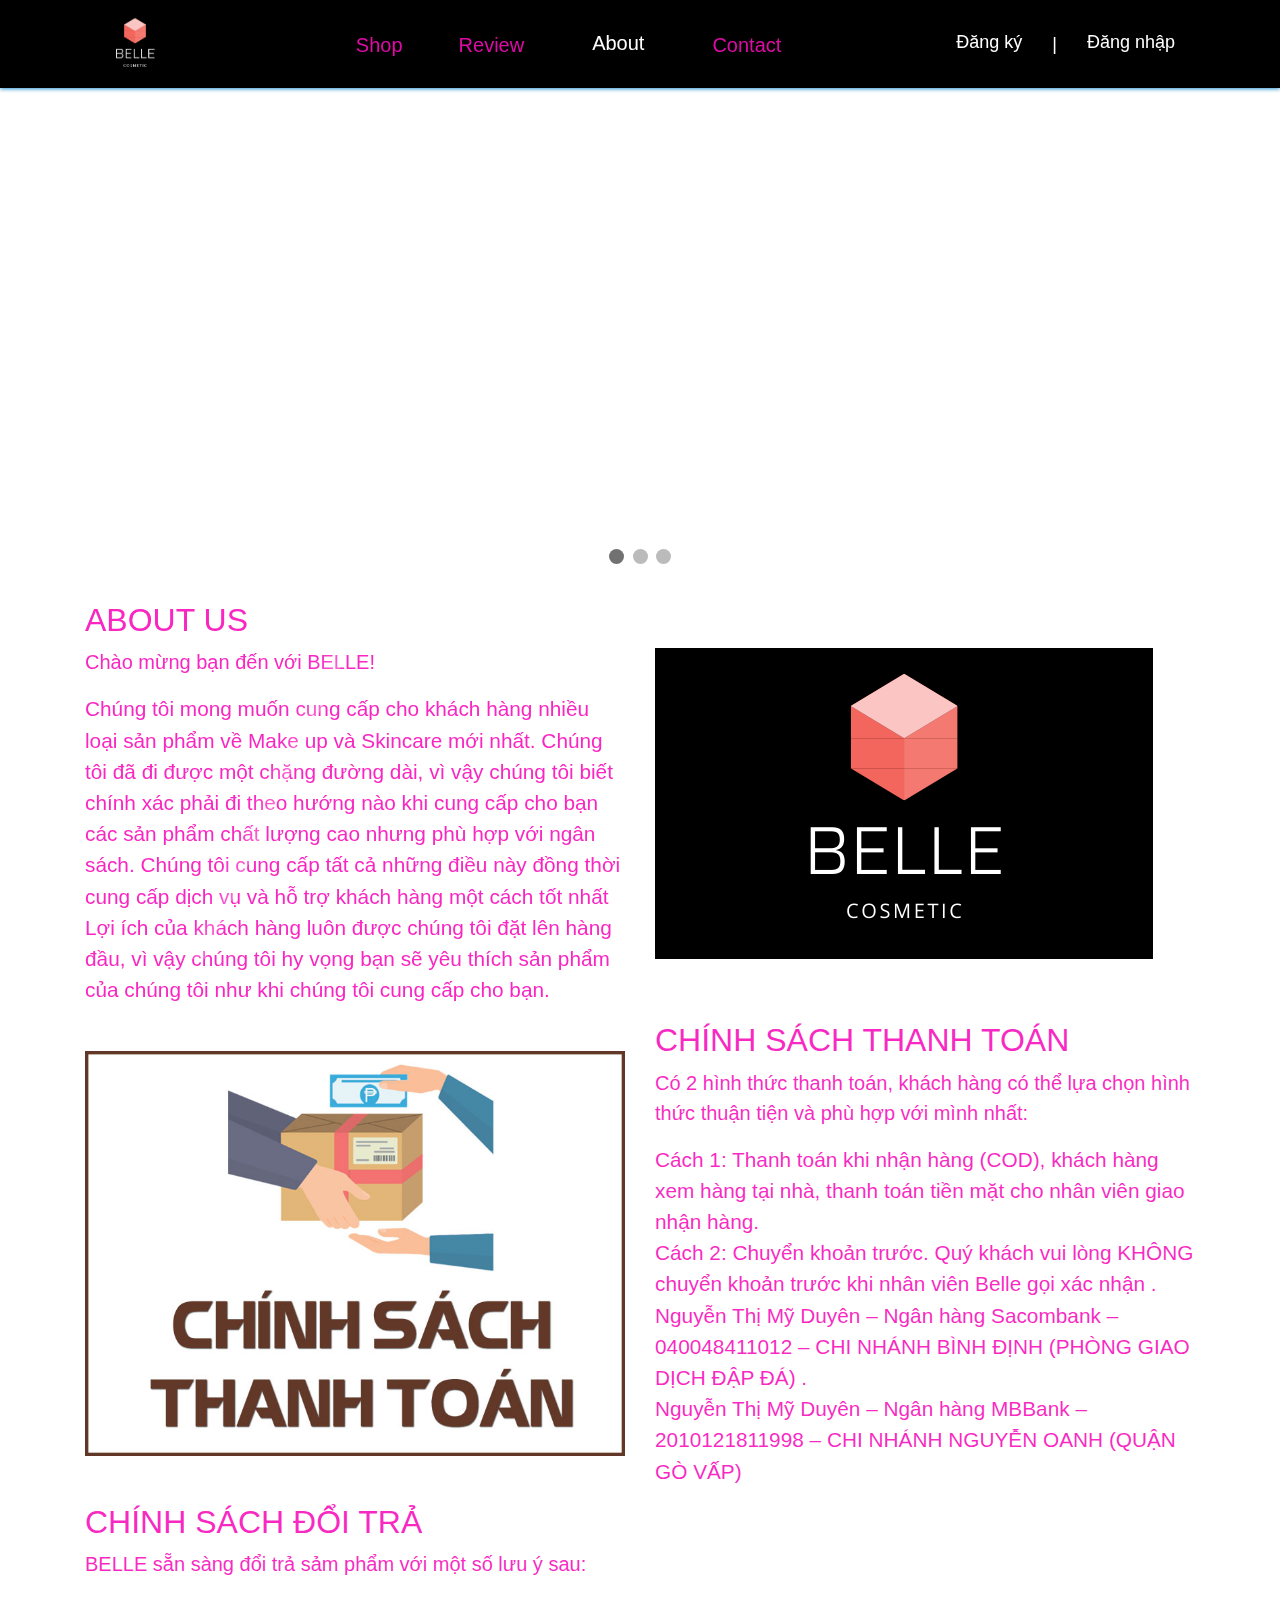
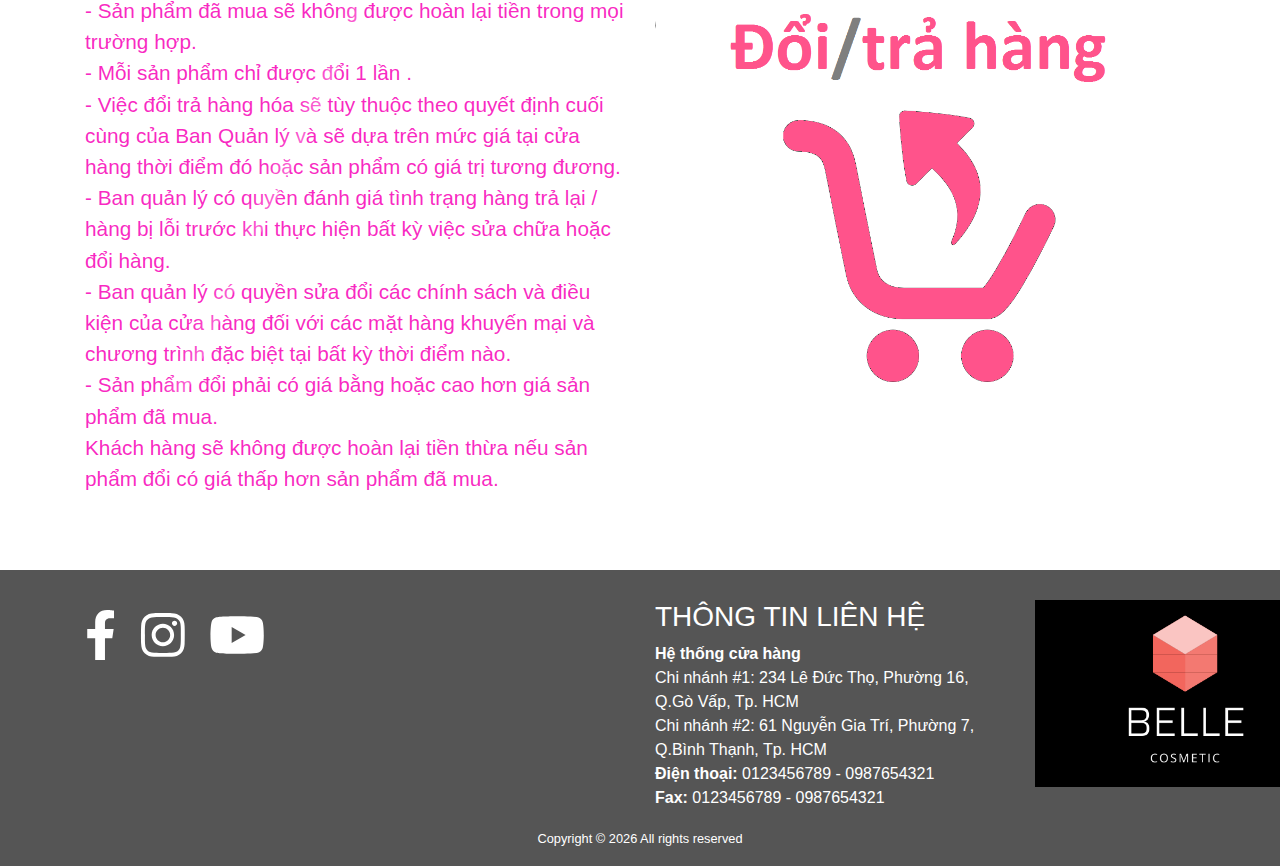
<file: About.html>
﻿<!DOCTYPE html>
<html lang="en">

<head>
    <meta charset="UTF-8">
    <meta name="viewport" content="width=device-width, initial-scale=1.0">
    <title>SHOP - BELLE COSMETIC</title>

    <link rel="stylesheet" href="style.css">
    <link rel="stylesheet" href="slides-style.css">

    <link rel="stylesheet" href="lib/owlcarousel/dist/assets/owl.carousel.min.css">
    <link rel="stylesheet" href="lib/owlcarousel/dist/assets/owl.theme.default.min.css">

    <link rel="stylesheet" href="lib/bootstrap/css/bootstrap.min.css">
    <link rel="stylesheet" href="lib/fontawesome/css/all.min.css">


</head>


<body id="site-wrap">
    <header id="site-header" class="header">
        <div class="header-main">
            <div class="container">
                <nav class="navbar navbar-expand-lg navbar-dark">
                    <a class="navbar-brand" href="Index.html"><img src="assets/images/logo.png" alt="Logo"></a>
                    <button class="navbar-toggler" type="button" data-toggle="collapse" data-target="#navbarNav" aria-controls="navbarNav" aria-expanded="false" aria-label="Toggle navigation">
                        <span class="navbar-toggler-icon"></span>
                    </button>
                    <div class="collapse navbar-collapse" id="navbarNav">
                        <ul class="navbar-nav nav-main">
                            <li class="nav-item active">
                                <a class="nav-link" href="Shop.html">Shop</a>
                            </li>
                            <li class="nav-item">
                                <a class="nav-link" href="Review.html">Review</a>
                            </li>
                            <li class="nav-item">
                                <a class="nav-link-active" href="About.html">About</a>
                            </li>
                            <li class="nav-item">
                                <a class="nav-link" href="Contact.html">Contact</a>
                            </li>

                        </ul>

                        <ul class="navbar-nav menu-right">

                            <li class="nav-item">
                                <a class="nav-link-login" href="#">Đăng ký</a>
                            </li>
                            <li class="nav-item">
                                <a class="nav"> | </a>
                            </li>
                            <li class="nav-item">
                                <a class="nav-link-login" href="#">Đăng nhập</a>
                            </li>
                        </ul>
                    </div>
                </nav>
            </div>
        </div>
    </header>
    <main class="site-content">
        <div class="mySlides fade">
            <img src="assets/images/slide1.jpg" style="width:100%">
            <div class="text">Caption Text</div>
        </div>

        <div class="mySlides fade">
            <img src="assets/images/slide2.jpg" style="width:100%">
            <div class="text">Caption Two</div>
        </div>

        <div class="mySlides fade">
            <img src="assets/images/slide3.jpg" style="width:100%">
            <div class="text">Caption Three</div>
        </div>
        <br />
        <div style="text-align:center">
            <span class="dot"></span>
            <span class="dot"></span>
            <span class="dot"></span>
        </div>
        <section class="site-section section-content section-inner">
            <div class="container">
                <div class="row align-items-center">
                    <div class="col-lg-6 order-md-2">
                        <a class="image-hover" href="#">
                            <span class="play-icon"><span class="icon-play"></span></span>
                            <figure><img src="assets/images/logo.png" alt="Image" class="img-fluid img-shadow"></figure>
                        </a>
                    </div>
                    <div class="col-lg-6 order-md-1">
                        <h2 class="section-title">About us</h2>
                        <p class="lead a-conent">Chào mừng bạn đến với BELLE!</p>
                        <p class="a-conent">Chúng tôi mong muốn cung cấp cho khách hàng nhiều loại sản phẩm về Make up và Skincare mới nhất. Chúng tôi đã đi được một chặng đường dài, 
                            vì vậy chúng tôi biết chính xác phải đi theo hướng nào khi cung cấp cho bạn các sản phẩm chất lượng cao nhưng phù hợp với ngân sách. Chúng tôi cung cấp tất cả những điều này đồng thời cung cấp dịch vụ và hỗ trợ khách hàng một cách tốt nhất
                             Lợi ích của khách hàng luôn được chúng tôi đặt lên hàng đầu, vì vậy chúng tôi hy vọng bạn sẽ yêu thích sản phẩm của chúng tôi như khi chúng tôi cung cấp cho bạn.</p>
                    </div>
                </div>
                <div class="row align-items-center">
                    <div class="col-lg-6">
                        <a class="image-hover" href="#">
                            <span class="play-icon"><span class="icon-play"></span></span>
                            <figure><img src="assets/images/about2.jpg" alt="Image" class="img-fluid img-shadow"></figure>
                        </a>
                    </div>
                    <div class="col-lg-6">
                        <h2 class="section-title">Chính sách thanh toán</h2>
                        <p class="lead a-conent">Có 2 hình thức thanh toán, khách hàng có thể lựa chọn hình thức thuận tiện và phù hợp với mình nhất:</p>
                        <p class="a-conent">Cách 1: Thanh toán khi nhận hàng (COD), khách hàng xem hàng tại nhà, thanh toán tiền mặt cho nhân viên giao nhận hàng. 
                           <br> Cách 2: Chuyển khoản trước. Quý khách vui lòng KHÔNG chuyển khoản trước khi nhân viên Belle gọi xác nhận . 
                           Nguyễn Thị Mỹ Duyên – Ngân hàng Sacombank – 040048411012 – CHI NHÁNH BÌNH ĐỊNH (PHÒNG GIAO DỊCH ĐẬP ĐÁ) . 
                           <br> Nguyễn Thị Mỹ Duyên – Ngân hàng MBBank – 2010121811998 – CHI NHÁNH NGUYỄN OANH (QUẬN GÒ VẤP)</p>
                    </div>
                </div>
                <div class="row align-items-center">
                    <div class="col-lg-6 order-md-2">
                        <a class="image-hover" href="#">
                            <span class="play-icon"><span class="icon-play"></span></span>
                            <figure><img src="assets/images/about3.png" alt="Image" class="img-fluid img-shadow"></figure>
                        </a>
                    </div>
                    <div class="col-lg-6 order-md-1">
                        <h2 class="section-title">Chính sách đổi trả</h2>
                        <p class="lead a-conent">BELLE sẵn sàng đổi trả sảm phẩm với một số lưu ý sau:</p>
                        <p class="a-conent">- Sản phẩm đã mua sẽ không được hoàn lại tiền trong mọi trường hợp. 
                            <br> - Mỗi sản phẩm chỉ được đổi 1 lần . 
                            <br> - Việc đổi trả hàng hóa sẽ tùy thuộc theo quyết định cuối cùng của Ban Quản lý và sẽ dựa trên mức giá tại cửa hàng thời điểm đó hoặc sản phẩm có giá trị tương đương. 
                            <br> - Ban quản lý có quyền đánh giá tình trạng hàng trả lại / hàng bị lỗi trước khi thực hiện bất kỳ việc sửa chữa hoặc đổi hàng. 
                            <br> - Ban quản lý có quyền sửa đổi các chính sách và điều kiện của cửa hàng đối với các mặt hàng khuyến mại và chương trình đặc biệt tại bất kỳ thời điểm nào. 
                            <br> - Sản phẩm đổi phải có giá bằng hoặc cao hơn giá sản phẩm đã mua. 
                            <br> Khách hàng sẽ không được hoàn lại tiền thừa nếu sản phẩm đổi có giá thấp hơn sản phẩm đã mua.</p>
                    </div>
                </div>
            </div>
        </section>
        <section class="section-inner section-about">
        </section>
    </main>
    <footer class="site-footer">
        <a href="#top" class="smoothscroll scroll-top">
            <span class="icon-keyboard_arrow_up"></span>
        </a>

        <div class="container">
            <div class="row footer-top">
                <div class="col-12 col-sm-12 col-md-6 col-lg-3">
                    <a class="a-footer-link follow-icon" href="https://www.facebook.com/"><i class="fab fa-facebook-f"></i></a>
                    <a class="a-footer-link follow-icon" href="https://www.instagram.com/"><i class="fab fa-instagram"></i></a>
                    <a class="a-footer-link follow-icon" href="https://www.youtube.com/"><i class="fab fa-youtube"></i></a>

                    <ul class="list-unstyled">
                    </ul>
                </div>
                <div class="col-12 col-sm-12 col-md-6 col-lg-3">
                    <ul class="navbar-nav nav-main">
                    </ul>
                </div>

                <div class="col-12 col-sm-12 col-md-6 col-lg-4">
                    <h3>THÔNG TIN LIÊN HỆ</h3>
                    <ul class="list-unstyled">
                        <li><a style="font-weight: bold">Hệ thống cửa hàng</a></li>
                        <li><a>Chi nhánh #1: 234 Lê Đức Thọ, Phường 16, Q.Gò Vấp, Tp. HCM</a></li>
                        <li><a>Chi nhánh #2: 61 Nguyễn Gia Trí, Phường 7, Q.Bình Thạnh, Tp. HCM</a></li>
                        <li><a style="font-weight: bold">Điện thoại: </a><a> 0123456789 - 0987654321</a></li>
                        <li><a style="font-weight: bold">Fax: </a><a> 0123456789 - 0987654321</a></li>
                    </ul>
                </div>

                <div class="col-12 col-sm-12 col-md-6 col-lg-2">
                    <a href="#"><img style="width: 300px" src="assets/images/logo.png" alt="Logo"></a>
                </div>
            </div>

            <div class="footer-bottom row text-center ">
                <div class="col-12">
                    <p class="copyright">
                        <small>
                            Copyright &copy;
                            <script>document.write(new Date().getFullYear());</script> All rights reserved</a>
                        </small>
                    </p>
                </div>
            </div>
        </div>
    </footer>
    <script src="lib/jquery-3.4.1.min.js"></script>
    <script src="lib/owlcarousel/dist/owl.carousel.min.js"></script>
    <script src="lib/bootstrap/js/bootstrap.min.js"></script>
    <script src="assets/js/custom.js"></script>
    <script src="lib/fontawesome/js/all.min.js"></script>

    <script>
        var slideIndex = 0;
        showSlides();

        function showSlides() {
            var i;
            var slides = document.getElementsByClassName("mySlides");
            var dots = document.getElementsByClassName("dot");
            for (i = 0; i < slides.length; i++) {
                slides[i].style.display = "none";
            }
            slideIndex++;
            if (slideIndex > slides.length) { slideIndex = 1 }
            for (i = 0; i < dots.length; i++) {
                dots[i].className = dots[i].className.replace(" slideshow-active", "");
            }
            slides[slideIndex - 1].style.display = "block";
            dots[slideIndex - 1].className += " slideshow-active";
            setTimeout(showSlides, 2000); // Change image every 2 seconds
        }
    </script>
</body>

</html>
</file>
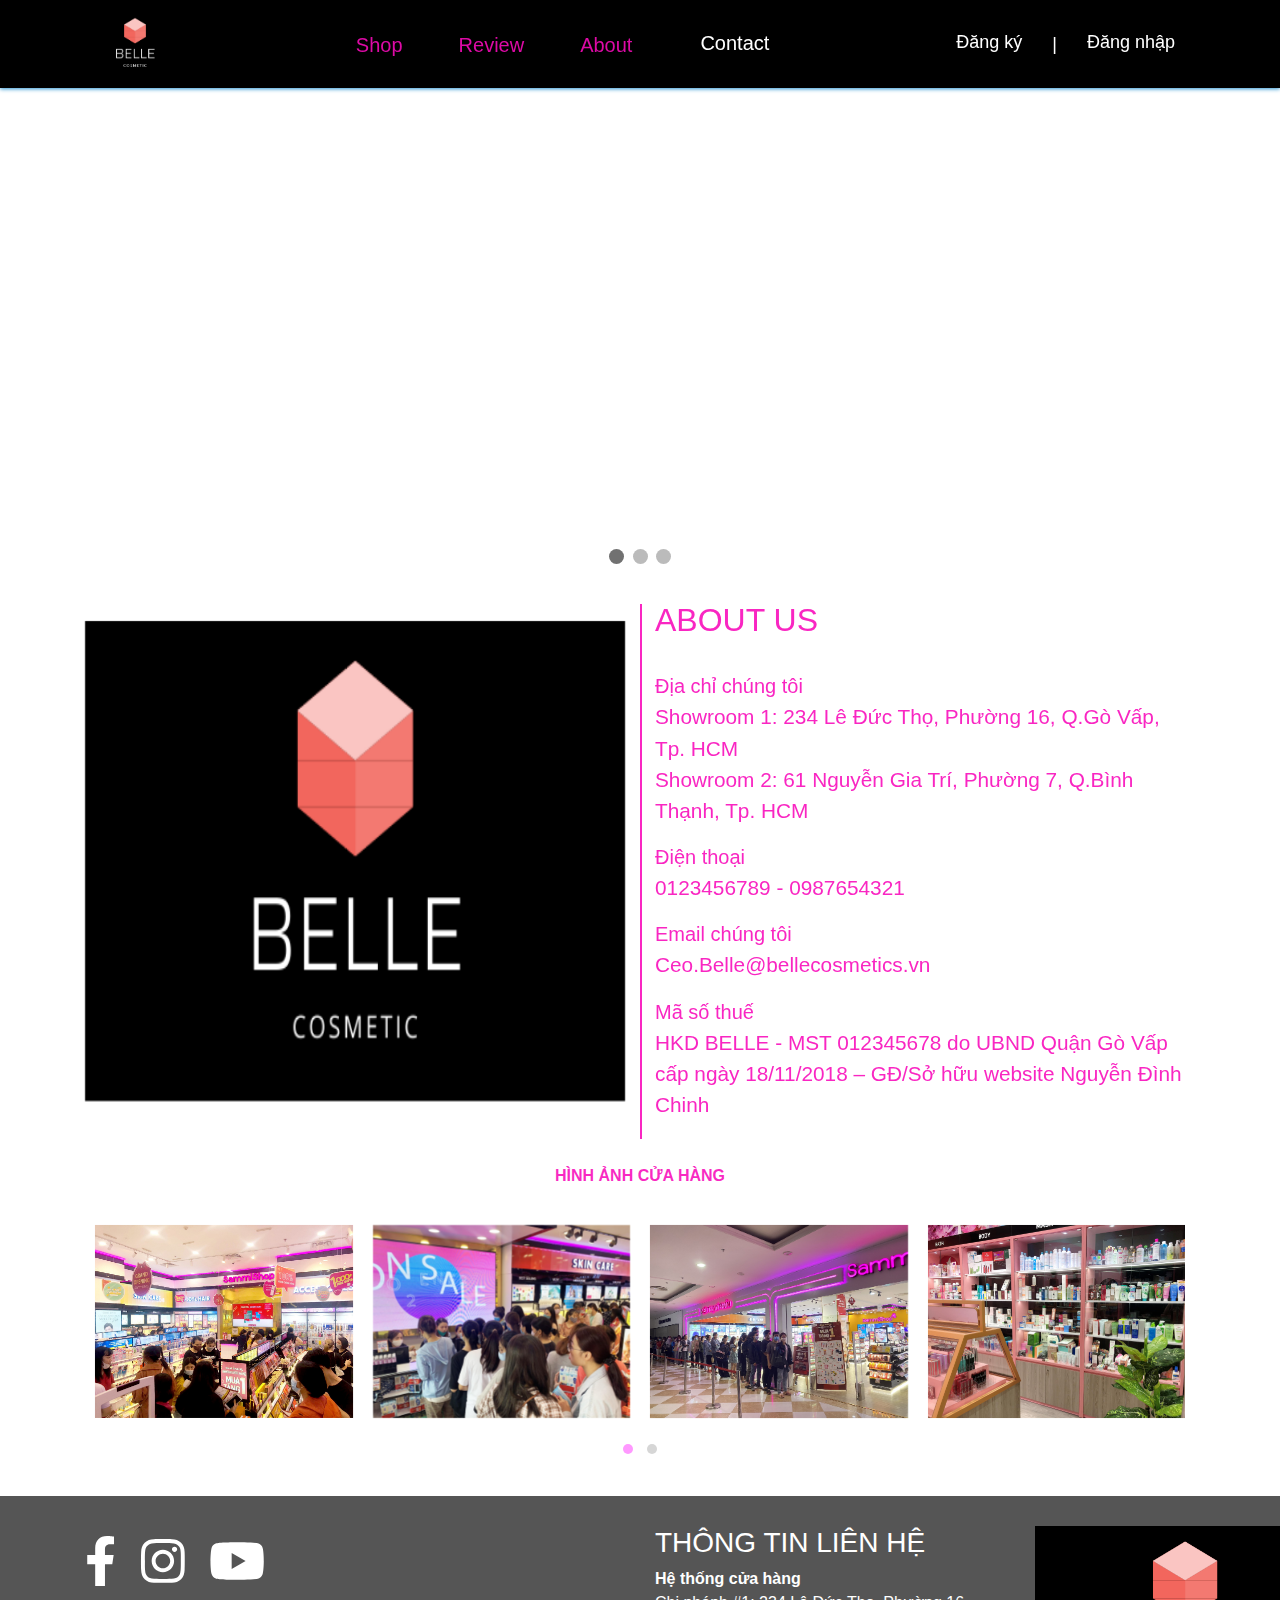
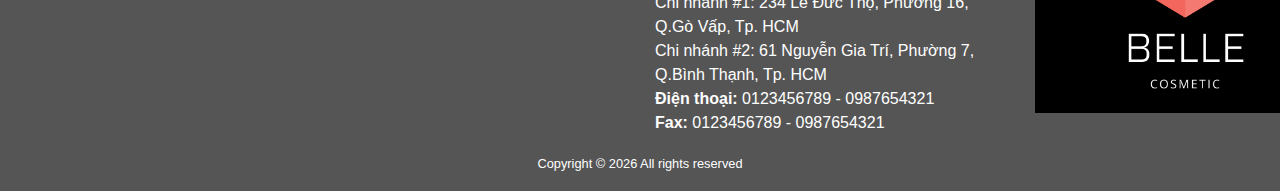
<file: Contact.html>
﻿<!DOCTYPE html>
<html lang="en">

<head>
    <meta charset="UTF-8">
    <meta name="viewport" content="width=device-width, initial-scale=1.0">
    <title>CONTACT - BELLE COSMETIC</title>

    <link rel="stylesheet" href="style.css">
    <link rel="stylesheet" href="slides-style.css">

    <link rel="stylesheet" href="lib/owlcarousel/dist/assets/owl.carousel.min.css">
    <link rel="stylesheet" href="lib/owlcarousel/dist/assets/owl.theme.default.min.css">

    <link rel="stylesheet" href="lib/bootstrap/css/bootstrap.min.css">
    <link rel="stylesheet" href="lib/fontawesome/css/all.min.css">


</head>


<body id="site-wrap">
    <header id="site-header" class="header">
        <div class="header-main">
            <div class="container">
                <nav class="navbar navbar-expand-lg navbar-dark">
                    <a class="navbar-brand" href="Index.html"><img src="assets/images/logo.png" alt="Logo"></a>
                    <button class="navbar-toggler" type="button" data-toggle="collapse" data-target="#navbarNav" aria-controls="navbarNav" aria-expanded="false" aria-label="Toggle navigation">
                        <span class="navbar-toggler-icon"></span>
                    </button>
                    <div class="collapse navbar-collapse" id="navbarNav">
                        <ul class="navbar-nav nav-main">
                            <li class="nav-item active">
                                <a class="nav-link" href="Shop.html">Shop</a>
                            </li>
                            <li class="nav-item">
                                <a class="nav-link" href="Review.html">Review</a>
                            </li>
                            <li class="nav-item">
                                <a class="nav-link" href="About.html">About</a>
                            </li>
                            <li class="nav-item">
                                <a class="nav-link-active" href="Contact.html">Contact</a>
                            </li>

                        </ul>

                        <ul class="navbar-nav menu-right">

                            <li class="nav-item">
                                <a class="nav-link-login" href="#">Đăng ký</a>
                            </li>
                            <li class="nav-item">
                                <a class="nav"> | </a>
                            </li>
                            <li class="nav-item">
                                <a class="nav-link-login" href="#">Đăng nhập</a>
                            </li>
                        </ul>
                    </div>
                </nav>
            </div>
        </div>
    </header>
    <main class="site-content">
        <div class="mySlides fade">
            <img src="assets/images/slide1.jpg" style="width:100%">
            <div class="text">Caption Text</div>
        </div>

        <div class="mySlides fade">
            <img src="assets/images/slide2.jpg" style="width:100%">
            <div class="text">Caption Two</div>
        </div>

        <div class="mySlides fade">
            <img src="assets/images/slide3.jpg" style="width:100%">
            <div class="text">Caption Three</div>
        </div>
        <br />
        <div style="text-align:center">
            <span class="dot"></span>
            <span class="dot"></span>
            <span class="dot"></span>
        </div>
        <section class="site-section section-content section-inner">
            <div class="container">
                <div class="row align-items-center">
                    <div class="col-lg-6 image-hover">
                        <a href="Contact.html">
                            <figure><img src="assets/images/logo.png" alt="Image" class="image-contact"></figure>
                        </a>
                    </div>
                    <div class="col-lg-6">
                        <a class="line-contact"></a>
                        <h2 class="section-title">About us</h2> <br />
                        <p>
                            <a class="lead a-conent">Địa chỉ chúng tôi</a> <br />
                            <a class="a-conent">Showroom 1: 234 Lê Đức Thọ, Phường 16, Q.Gò Vấp, Tp. HCM</a> <br />
                            <a class="a-conent">Showroom 2: 61 Nguyễn Gia Trí, Phường 7, Q.Bình Thạnh, Tp. HCM</a>
                        </p>
                        <p>
                            <a class="lead a-conent">Điện thoại</a> <br />
                            <a class="a-conent">0123456789 - 0987654321</a>
                        </p>
                        <p>
                            <a class="lead a-conent">Email chúng tôi</a> <br />
                            <a class="a-conent">Ceo.Belle@bellecosmetics.vn</a>
                        </p>
                        <p>
                            <a class="lead a-conent">Mã số thuế</a> <br />
                            <a class="a-conent">HKD BELLE - MST 012345678 do UBND Quận Gò Vấp cấp ngày 18/11/2018 – GĐ/Sở hữu website Nguyễn Đình Chinh</a>
                        </p>
                    </div>
                </div>
      
            </div>
        </section>
        <section class="section-inner section-partners clear">
            <div class="container">
                <div class="row-partners">
                    <div class="section-title block-title">
                        <h2 class="title-image-shop">Hình ảnh cửa hàng</h2>
                    </div>
                    <div class="partners owl-carousel owl-theme owl-loaded">
                        <div class="partner-item">
                            <img src="assets/images/CH1.jpg" alt="">
                        </div>
                        <div class="partner-item">
                            <img src="assets/images/CH2.jpg" alt="">
                        </div>
                        <div class="partner-item">
                            <img src="assets/images/CH3.jpg" alt="">
                        </div>
                        <div class="partner-item">
                            <img src="assets/images/CH4.jpg" alt="">
                        </div>
                        <div class="partner-item">
                            <img src="assets/images/CH5.png" alt="">
                        </div>
                        <div class="partner-item">
                            <img src="assets/images/CH6.png" alt="">
                        </div>
                        <div class="partner-item">
                            <img src="assets/images/CH7.jpg">
                        </div>
                    </div>
                </div>
            </div>
        </section>
    </main>
    <footer class="site-footer">
        <a href="#top" class="smoothscroll scroll-top">
            <span class="icon-keyboard_arrow_up"></span>
        </a>

        <div class="container">
            <div class="row footer-top">
                <div class="col-12 col-sm-12 col-md-6 col-lg-3">
                    <a class="a-footer-link follow-icon" href="https://www.facebook.com/"><i class="fab fa-facebook-f"></i></a>
                    <a class="a-footer-link follow-icon" href="https://www.instagram.com/"><i class="fab fa-instagram"></i></a>
                    <a class="a-footer-link follow-icon" href="https://www.youtube.com/"><i class="fab fa-youtube"></i></a>

                    <ul class="list-unstyled">
                    </ul>
                </div>
                <div class="col-12 col-sm-12 col-md-6 col-lg-3">
                    <ul class="navbar-nav nav-main">
                    </ul>
                </div>

                <div class="col-12 col-sm-12 col-md-6 col-lg-4">
                    <h3>THÔNG TIN LIÊN HỆ</h3>
                    <ul class="list-unstyled">
                        <li><a style="font-weight: bold">Hệ thống cửa hàng</a></li>
                        <li><a>Chi nhánh #1: 234 Lê Đức Thọ, Phường 16, Q.Gò Vấp, Tp. HCM</a></li>
                        <li><a>Chi nhánh #2: 61 Nguyễn Gia Trí, Phường 7, Q.Bình Thạnh, Tp. HCM</a></li>
                        <li><a style="font-weight: bold">Điện thoại: </a><a> 0123456789 - 0987654321</a></li>
                        <li><a style="font-weight: bold">Fax: </a><a> 0123456789 - 0987654321</a></li>
                    </ul>
                </div>

                <div class="col-12 col-sm-12 col-md-6 col-lg-2">
                    <a href="#"><img style="width: 300px" src="assets/images/logo.png" alt="Logo"></a>
                </div>
            </div>

            <div class="footer-bottom row text-center ">
                <div class="col-12">
                    <p class="copyright">
                        <small>
                            Copyright &copy;
                            <script>document.write(new Date().getFullYear());</script> All rights reserved</a>
                        </small>
                    </p>
                </div>
            </div>
        </div>
    </footer>
    <script src="lib/jquery-3.4.1.min.js"></script>
    <script src="lib/owlcarousel/dist/owl.carousel.min.js"></script>
    <script src="lib/bootstrap/js/bootstrap.min.js"></script>
    <script src="assets/js/custom.js"></script>
    <script src="lib/fontawesome/js/all.min.js"></script>

    <script>
        var slideIndex = 0;
        showSlides();

        function showSlides() {
            var i;
            var slides = document.getElementsByClassName("mySlides");
            var dots = document.getElementsByClassName("dot");
            for (i = 0; i < slides.length; i++) {
                slides[i].style.display = "none";
            }
            slideIndex++;
            if (slideIndex > slides.length) { slideIndex = 1 }
            for (i = 0; i < dots.length; i++) {
                dots[i].className = dots[i].className.replace(" slideshow-active", "");
            }
            slides[slideIndex - 1].style.display = "block";
            dots[slideIndex - 1].className += " slideshow-active";
            setTimeout(showSlides, 2000); // Change image every 2 seconds
        }
    </script>
</body>

</html>
</file>
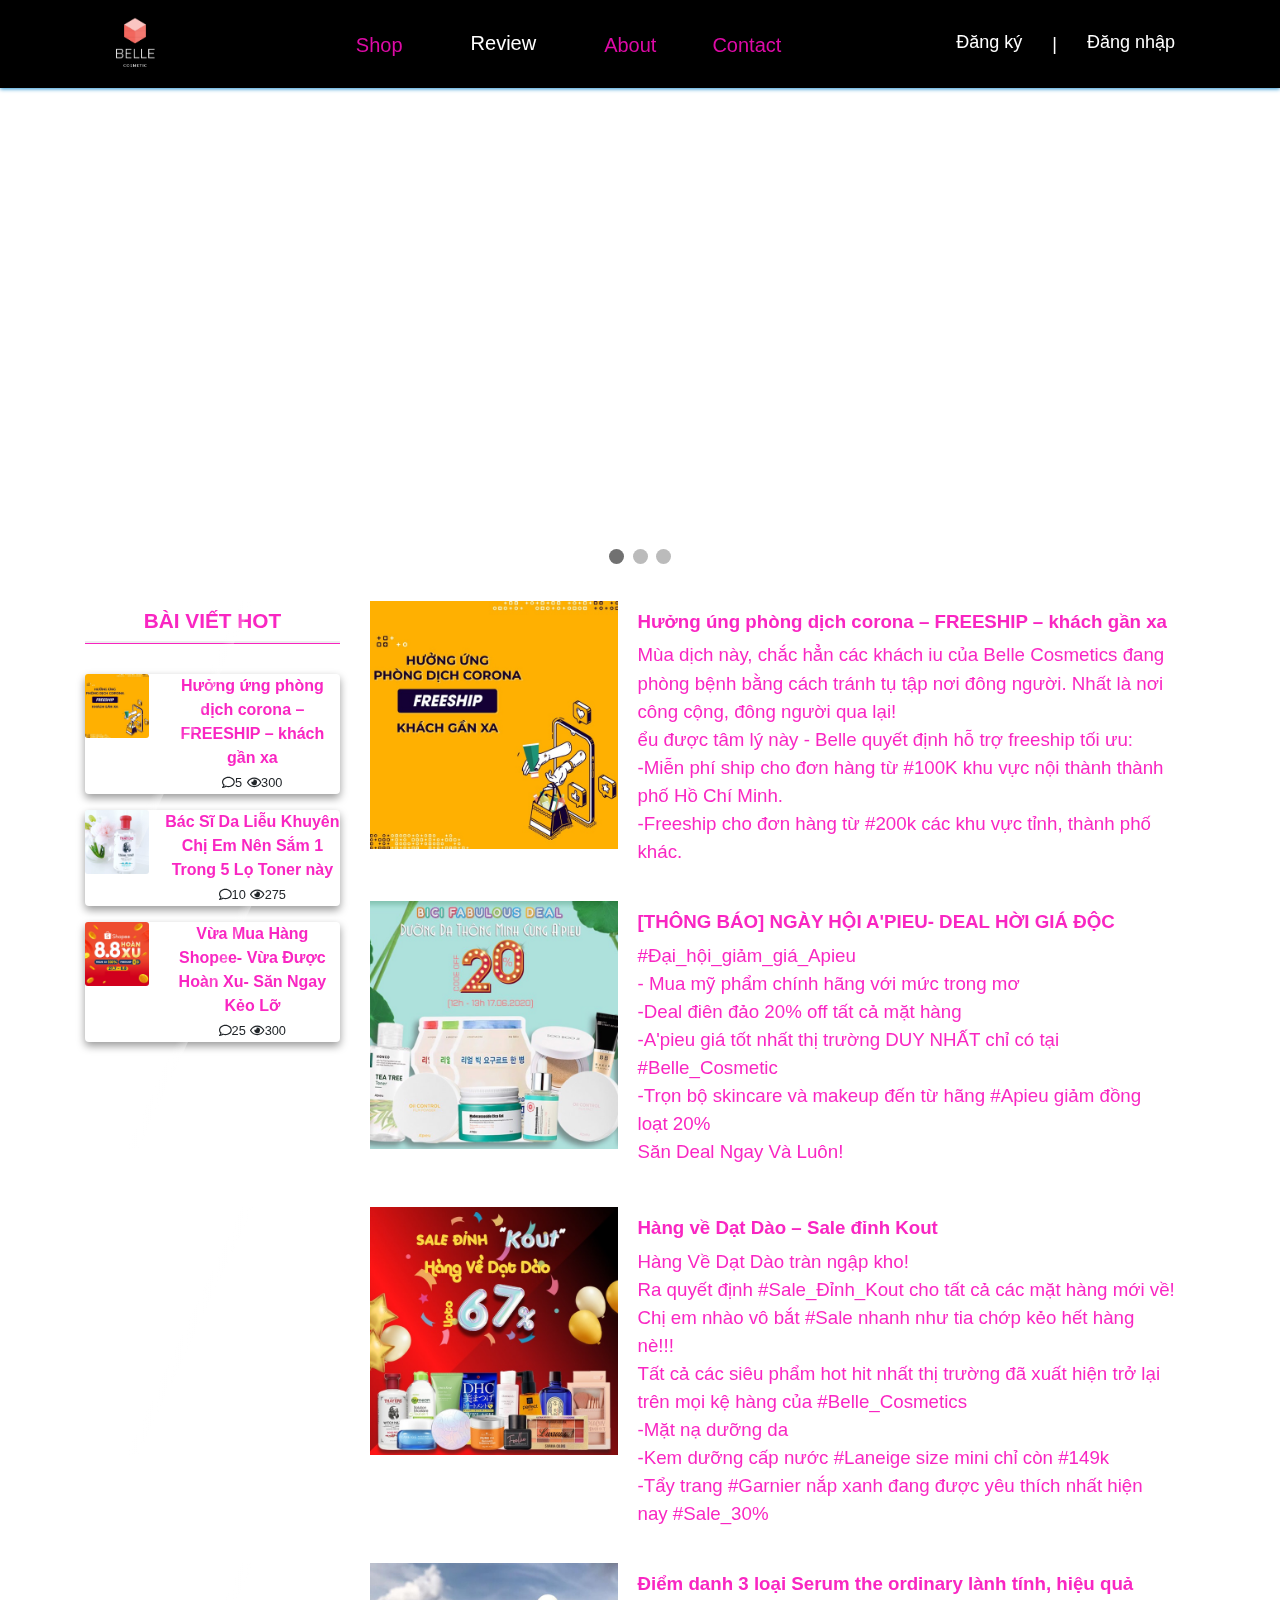
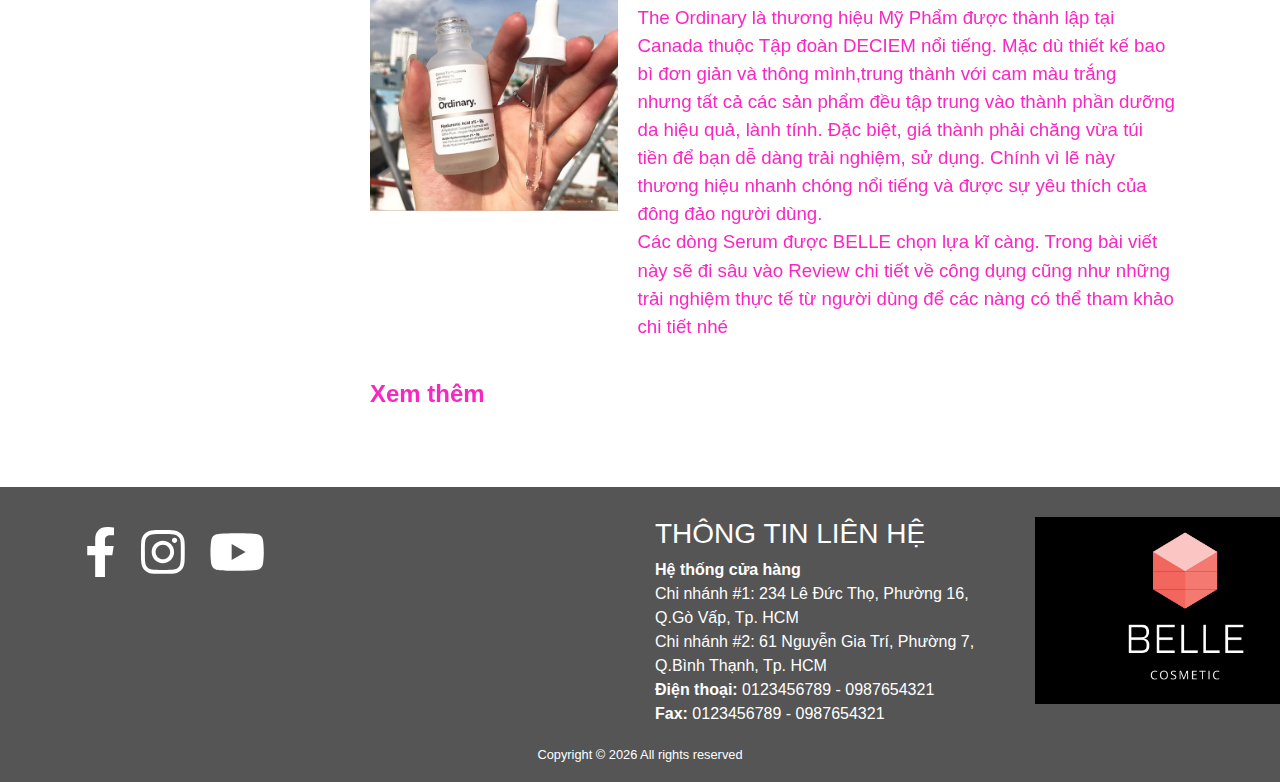
<file: Review.html>
﻿<!DOCTYPE html>
<html lang="en">

<head>
    <meta charset="UTF-8">
    <meta name="viewport" content="width=device-width, initial-scale=1.0">
    <title>SHOP - BELLE COSMETIC</title>

    <link rel="stylesheet" href="style.css">
    <link rel="stylesheet" href="slides-style.css">

    <link rel="stylesheet" href="lib/owlcarousel/dist/assets/owl.carousel.min.css">
    <link rel="stylesheet" href="lib/owlcarousel/dist/assets/owl.theme.default.min.css">

    <link rel="stylesheet" href="lib/bootstrap/css/bootstrap.min.css">
    <link rel="stylesheet" href="lib/fontawesome/css/all.min.css">


</head>


<body id="site-wrap">
    <header id="site-header" class="header">
        <div class="header-main">
            <div class="container">
                <nav class="navbar navbar-expand-lg navbar-dark">
                    <a class="navbar-brand" href="Index.html"><img src="assets/images/logo.png" alt="Logo"></a>
                    <button class="navbar-toggler" type="button" data-toggle="collapse" data-target="#navbarNav" aria-controls="navbarNav" aria-expanded="false" aria-label="Toggle navigation">
                        <span class="navbar-toggler-icon"></span>
                    </button>
                    <div class="collapse navbar-collapse" id="navbarNav">
                        <ul class="navbar-nav nav-main">
                            <li class="nav-item active">
                                <a class="nav-link" href="Shop.html">Shop</a>
                            </li>
                            <li class="nav-item">
                                <a class="nav-link-active" href="Review.html">Review</a>
                            </li>
                            <li class="nav-item">
                                <a class="nav-link" href="About.html">About</a>
                            </li>
                            <li class="nav-item">
                                <a class="nav-link" href="Contact.html">Contact</a>
                            </li>

                        </ul>

                        <ul class="navbar-nav menu-right">

                            <li class="nav-item">
                                <a class="nav-link-login" href="#">Đăng ký</a>
                            </li>
                            <li class="nav-item">
                                <a class="nav"> | </a>
                            </li>
                            <li class="nav-item">
                                <a class="nav-link-login" href="#">Đăng nhập</a>
                            </li>
                        </ul>
                    </div>
                </nav>
            </div>
        </div>
    </header>
    <main class="site-content">
        <div class="mySlides fade">
            <img src="assets/images/slide1.jpg" style="width:100%">
            <div class="text">Caption Text</div>
        </div>

        <div class="mySlides fade">
            <img src="assets/images/slide2.jpg" style="width:100%">
            <div class="text">Caption Two</div>
        </div>

        <div class="mySlides fade">
            <img src="assets/images/slide3.jpg" style="width:100%">
            <div class="text">Caption Three</div>
        </div>
        <br />
        <div style="text-align:center">
            <span class="dot"></span>
            <span class="dot"></span>
            <span class="dot"></span>
        </div>
        <section class="section-inner section-content">
            <div class="container">
                <div class="row">
                    <div class="col-12 col-sm-12 col-md-8 col-lg-12">
                        <div class="blocks row">
                  
                            <div class="col-12 col-sm-12 col-md-4 col-lg-3">
                                <div class="sidebar">
                                    <div class="block-title">
                                        <h2 class="title">Bài viết HOT</h2>
                                    </div>
                                    <div class="posts">
                                        <div class="card mb-3 border-0" style="max-width: 540px;">
                                            <div class="row no-gutters">
                                                <div class="col-md-3">
                                                    <img src="assets/images/baiviet1.jpg" class="card-img" alt="...">
                                                </div>
                                                <div class="col-md-9">
                                                    <div class="card-body p-0 m-0 pl-3">
                                                        <a class="card-title a-product-link" href="#" style="font-size: 1em;">Hưởng ứng phòng dịch corona – FREESHIP – khách gần xa</a>
                                                        <div class="card-meta">
                                                            <small class="text-comments"><i class="far fa-comment"></i>5</small>
                                                            <small class="text-views"><i class="far fa-eye"></i>300</small>
                                                        </div>
                                                    </div>
                                                </div>
                                            </div>
                                        </div>
                                        <div class="card mb-3 border-0" style="max-width: 540px;">
                                            <div class="row no-gutters">
                                                <div class="col-md-3">
                                                    <img src="assets/images/baihot2.jpg" class="card-img" alt="...">
                                                </div>
                                                <div class="col-md-9">
                                                    <div class="card-body p-0 m-0 pl-3">
                                                        <a class="card-title a-product-link" href="#" style="font-size: 1em;">Bác Sĩ Da Liễu Khuyên Chị Em Nên Sắm 1 Trong 5 Lọ Toner này </a>
                                                        <div class="card-meta">
                                                            <small class="text-comments"><i class="far fa-comment"></i>10</small>
                                                            <small class="text-views"><i class="far fa-eye"></i>275</small>
                                                        </div>
                                                    </div>
                                                </div>
                                            </div>
                                        </div>
                                        <div class="card mb-3 border-0" style="max-width: 540px;">
                                            <div class="row no-gutters">
                                                <div class="col-md-3">
                                                    <img src="assets/images/baihot3.jpg" class="card-img" alt="...">
                                                </div>
                                                <div class="col-md-9">
                                                    <div class="card-body p-0 m-0 pl-3">
                                                        <a class="card-title a-product-link" href="#" style="font-size: 1em;">Vừa Mua Hàng Shopee- Vừa Được Hoàn Xu- Săn Ngay Kẻo Lỡ</a>
                                                        <div class="card-meta">
                                                            <small class="text-comments"><i class="far fa-comment"></i>25</small>
                                                            <small class="text-views"><i class="far fa-eye"></i>300</small>
                                                        </div>
                                                    </div>
                                                </div>
                                            </div>
                                        </div>
                                    </div>
                                </div>
                            </div>

                            <!-- Makeup  -->
                            <div class="block-item col-12 col-sm-12 col-md-12 col-lg-9">

                                <div class="blocks row">
                                    <div class="block-post-item col-12 col-sm-12 col-md-12 col-lg-12">
                                        <div class="bpi-img image-hover">
                                            <figure><img src="assets/images/baiviet1.jpg" alt=""></figure>
                                        </div>
                                        <div class="bpi-content">
                                            <div class="bpic-title">
                                                <a href="#">
                                                    <h3 class="a-product-link">Hưởng úng phòng dịch corona – FREESHIP – khách gần xa</h3>
                                                </a>
                                            </div>
                                            <div class="bpic-excerpt a-conent">Mùa dịch này, chắc hẳn các khách iu của Belle Cosmetics đang phòng
                                                 bệnh bằng cách tránh tụ tập nơi đông người. Nhất là nơi công cộng, đông người qua lại!
                                                <br>ểu được tâm lý này - Belle quyết định hỗ trợ freeship tối ưu:
                                                <br> -Miễn phí ship cho đơn hàng từ #100K khu vực nội thành thành phố Hồ Chí Minh.
                                                <br> -Freeship cho đơn hàng từ #200k các khu vực tỉnh, thành phố khác.
                                                </div>

                                        </div>
                                    </div>
                                    <div class="block-post-item col-12 col-sm-12 col-md-12 col-lg-12">
                                        <div class="bpi-img image-hover">
                                            <figure><img src="assets/images/baiviet2.jpg" alt=""></figure>
                                        </div>
                                        <div class="bpi-content">
                                            <div class="bpic-title">
                                                <a href="#">
                                                    <h3 class="a-product-link">[THÔNG BÁO] NGÀY HỘI A'PIEU- DEAL HỜI GIÁ ĐỘC</h3>
                                                </a>
                                            </div>
                                            <div class="bpic-excerpt a-conent"><p>#Đại_hội_giảm_giá_Apieu 
                                                <br> - Mua mỹ phẩm chính hãng với mức trong mơ
                                                <br> -Deal điên đảo 20% off tất cả mặt hàng
                                                <br> -A'pieu giá tốt nhất thị trường DUY NHẤT chỉ có tại #Belle_Cosmetic
                                                <br> -Trọn bộ skincare và makeup đến từ hãng #Apieu giảm đồng loạt 20%
                                                <br> Săn Deal Ngay Và Luôn!</p>
                                            </div>

                                        </div>
                                    </div>
                                    <div class="block-post-item col-12 col-sm-12 col-md-12 col-lg-12">
                                        <div class="bpi-img image-hover">
                                            <figure><img src="assets/images/baiviet3.jpg" alt=""></figure>
                                        </div>
                                        <div class="bpi-content">
                                            <div class="bpic-title">
                                                <a href="#">
                                                    <h3 class="a-product-link">Hàng về Dạt Dào – Sale đỉnh Kout</h3>
                                                </a>
                                            </div>
                                            <div class="bpic-excerpt a-conent">Hàng Về Dạt Dào tràn ngập kho!
                                               <br> Ra quyết định #Sale_Đỉnh_Kout cho tất cả các mặt hàng mới về!
                                                <br> Chị em nhào vô bắt #Sale nhanh như tia chớp kẻo hết hàng nè!!!
                                                <br> Tất cả các siêu phẩm hot hit nhất thị trường đã xuất hiện trở lại trên mọi kệ hàng của #Belle_Cosmetics
                                                <br> -Mặt nạ dưỡng da 
                                                <br> -Kem dưỡng cấp nước #Laneige size mini chỉ còn #149k
                                                <br> -Tẩy trang #Garnier nắp xanh đang được yêu thích nhất hiện nay #Sale_30%
                                                </div>

                                        </div>
                                    </div>
                                    <div class="block-post-item col-12 col-sm-12 col-md-12 col-lg-12">
                                        <div class="bpi-img image-hover">
                                            <figure><img src="assets/images/baiviet4.jpg" alt=""></figure>
                                        </div>
                                        <div class="bpi-content">
                                            <div class="bpic-title">
                                                <a href="#">
                                                    <h3 class="a-product-link">Điểm danh 3 loại Serum the ordinary lành tính, hiệu quả </h3>
                                                </a>
                                            </div>
                                            <div class="bpic-excerpt a-conent">The Ordinary là thương hiệu Mỹ Phẩm được thành lập tại Canada thuộc Tập đoàn DECIEM nổi tiếng.
                                                 Mặc dù thiết kế bao bì đơn giản và thông mình,trung thành với cam màu trắng nhưng tất cả các sản phẩm đều tập trung vào thành phần dưỡng da hiệu quả, lành tính. 
                                                 Đặc biệt, giá thành phải chăng vừa túi tiền để bạn dễ dàng trải nghiệm, sử dụng. Chính vì lẽ này thương hiệu nhanh chóng nổi tiếng và được sự yêu thích của đông đảo người dùng.
                                                <br> Các dòng Serum được BELLE chọn lựa kĩ càng. Trong bài viết này sẽ đi sâu vào Review chi tiết về công dụng cũng như 
                                                những trải nghiệm thực tế từ người dùng để các nàng có thể tham khảo chi tiết nhé
                                                </div>

                                        </div>
                                    </div>
                                </div>

                                <div class="block-see-more">
                                    <a class="a-product-link" href="#">Xem thêm</a>
                                </div>
                            </div>
                        </div>
                    </div>

                </div>
            </div>
        </section>

    </main>
    <footer class="site-footer">
        <a href="#top" class="smoothscroll scroll-top">
            <span class="icon-keyboard_arrow_up"></span>
        </a>

        <div class="container">
            <div class="row footer-top">
                <div class="col-12 col-sm-12 col-md-6 col-lg-3">
                    <a class="a-footer-link follow-icon" href="https://www.facebook.com/"><i class="fab fa-facebook-f"></i></a>
                    <a class="a-footer-link follow-icon" href="https://www.instagram.com/"><i class="fab fa-instagram"></i></a>
                    <a class="a-footer-link follow-icon" href="https://www.youtube.com/"><i class="fab fa-youtube"></i></a>

                    <ul class="list-unstyled">
                    </ul>
                </div>
                <div class="col-12 col-sm-12 col-md-6 col-lg-3">
                    <ul class="navbar-nav nav-main">
                    </ul>
                </div>

                <div class="col-12 col-sm-12 col-md-6 col-lg-4">
                    <h3>THÔNG TIN LIÊN HỆ</h3>
                    <ul class="list-unstyled">
                        <li><a style="font-weight: bold">Hệ thống cửa hàng</a></li>
                        <li><a>Chi nhánh #1: 234 Lê Đức Thọ, Phường 16, Q.Gò Vấp, Tp. HCM</a></li>
                        <li><a>Chi nhánh #2: 61 Nguyễn Gia Trí, Phường 7, Q.Bình Thạnh, Tp. HCM</a></li>
                        <li><a style="font-weight: bold">Điện thoại: </a><a> 0123456789 - 0987654321</a></li>
                        <li><a style="font-weight: bold">Fax: </a><a> 0123456789 - 0987654321</a></li>
                    </ul>
                </div>

                <div class="col-12 col-sm-12 col-md-6 col-lg-2">
                    <a href="#"><img style="width: 300px" src="assets/images/logo.png" alt="Logo"></a>
                </div>
            </div>

            <div class="footer-bottom row text-center ">
                <div class="col-12">
                    <p class="copyright">
                        <small>
                            Copyright &copy;
                            <script>document.write(new Date().getFullYear());</script> All rights reserved</a>
                        </small>
                    </p>
                </div>
            </div>
        </div>
    </footer>
    <script src="lib/jquery-3.4.1.min.js"></script>
    <script src="lib/owlcarousel/dist/owl.carousel.min.js"></script>
    <script src="lib/bootstrap/js/bootstrap.min.js"></script>
    <script src="assets/js/custom.js"></script>
    <script src="lib/fontawesome/js/all.min.js"></script>

    <script>
        var slideIndex = 0;
        showSlides();

        function showSlides() {
            var i;
            var slides = document.getElementsByClassName("mySlides");
            var dots = document.getElementsByClassName("dot");
            for (i = 0; i < slides.length; i++) {
                slides[i].style.display = "none";
            }
            slideIndex++;
            if (slideIndex > slides.length) { slideIndex = 1 }
            for (i = 0; i < dots.length; i++) {
                dots[i].className = dots[i].className.replace(" slideshow-active", "");
            }
            slides[slideIndex - 1].style.display = "block";
            dots[slideIndex - 1].className += " slideshow-active";
            setTimeout(showSlides, 2000); // Change image every 2 seconds
        }
    </script>
</body>

</html>
</file>
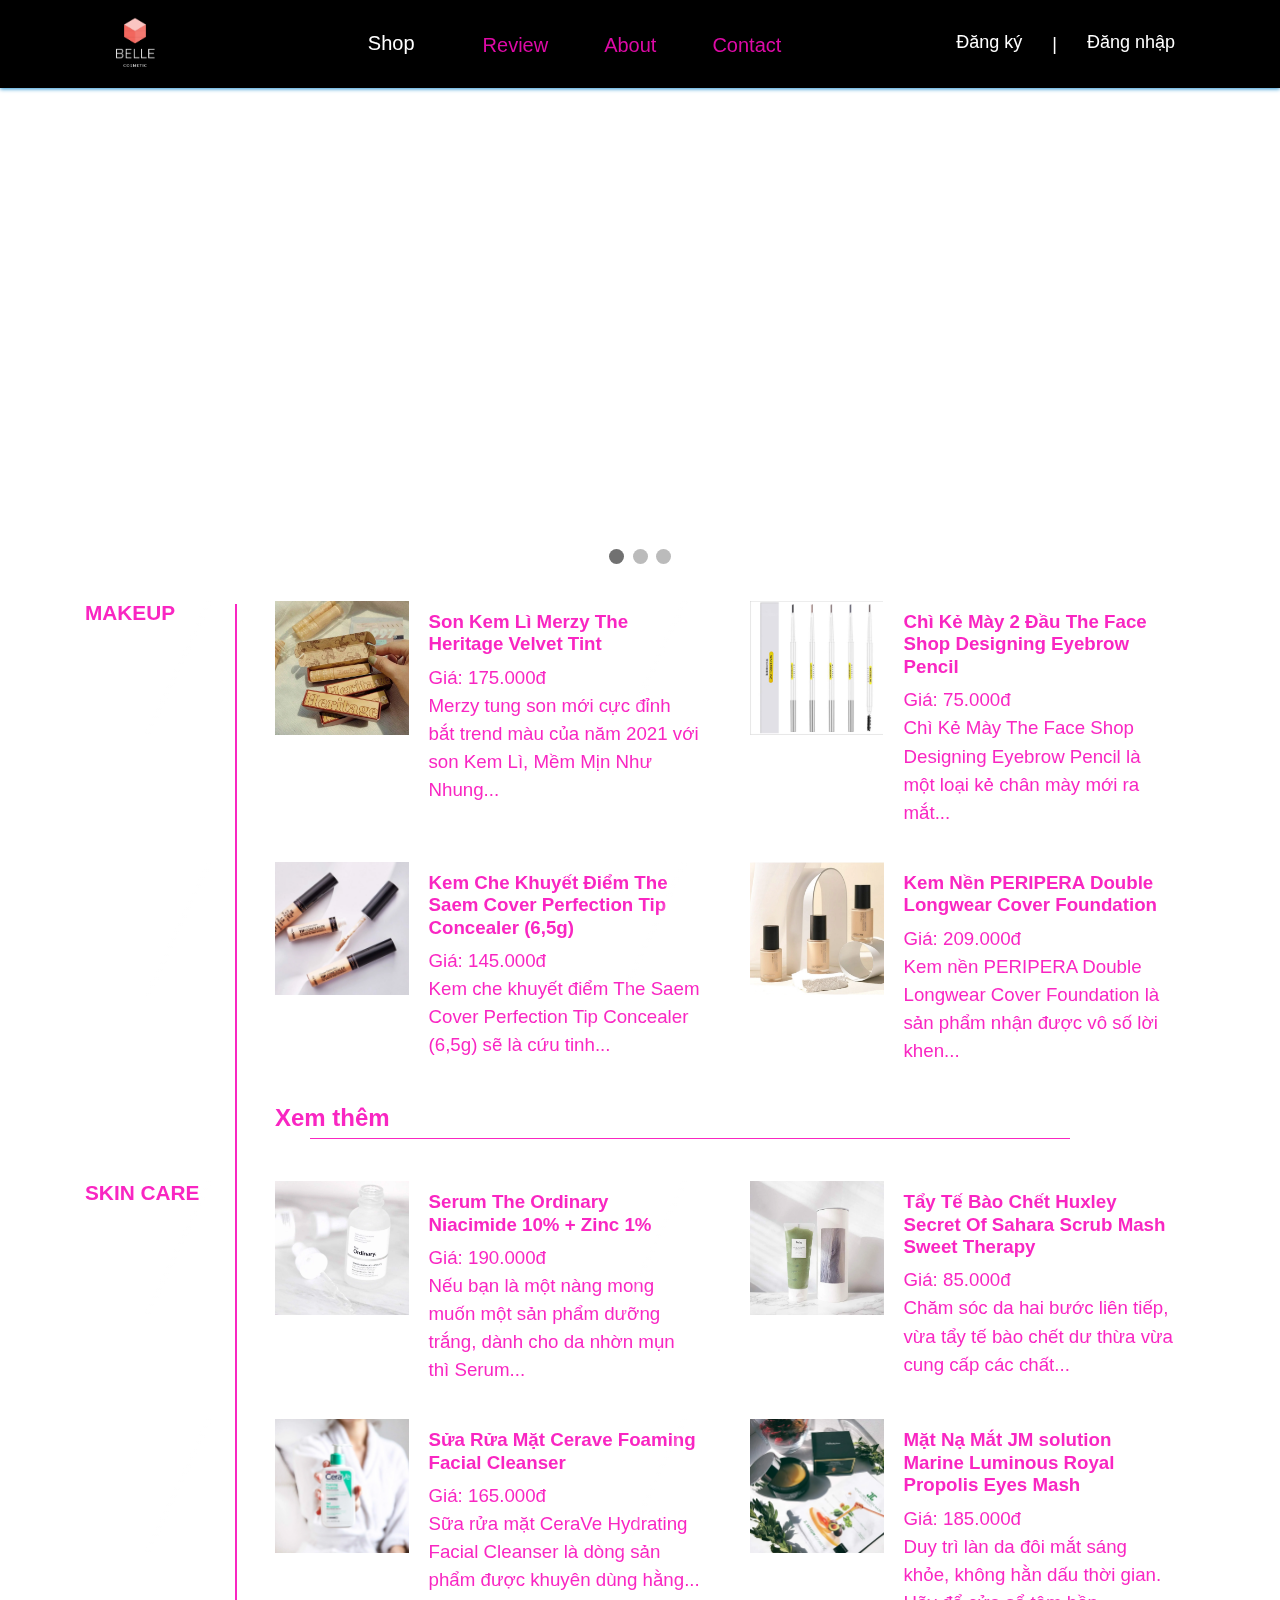
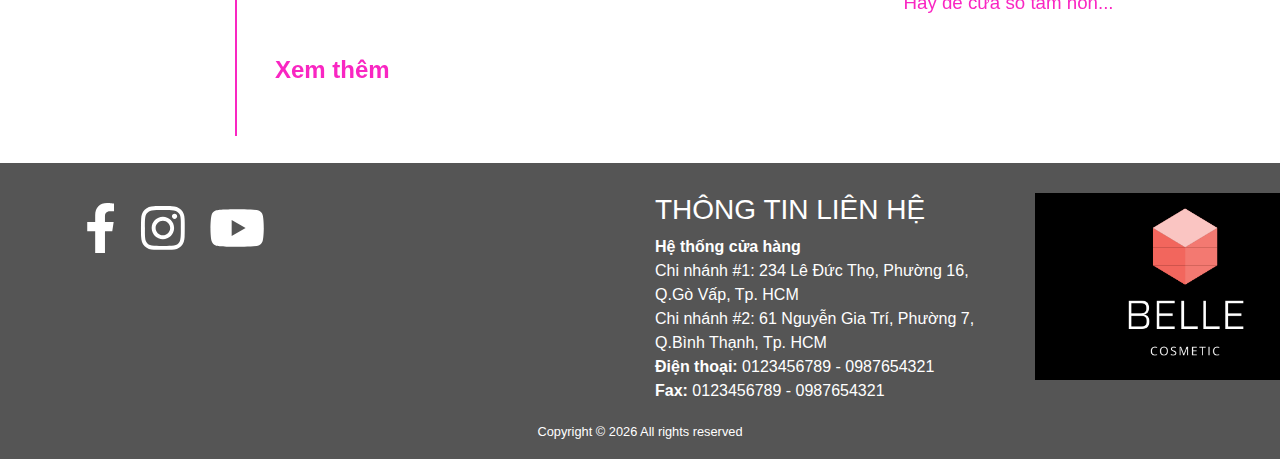
<file: Shop.html>
﻿<!DOCTYPE html>
<html lang="en">

<head>
    <meta charset="UTF-8">
    <meta name="viewport" content="width=device-width, initial-scale=1.0">
    <title>SHOP - BELLE COSMETIC</title>

    <link rel="stylesheet" href="style.css">
    <link rel="stylesheet" href="slides-style.css">

    <link rel="stylesheet" href="lib/owlcarousel/dist/assets/owl.carousel.min.css">
    <link rel="stylesheet" href="lib/owlcarousel/dist/assets/owl.theme.default.min.css">

    <link rel="stylesheet" href="lib/bootstrap/css/bootstrap.min.css">
    <link rel="stylesheet" href="lib/fontawesome/css/all.min.css">


</head>


<body id="site-wrap">
    <header id="site-header" class="header">
        <div class="header-main">
            <div class="container">
                <nav class="navbar navbar-expand-lg navbar-dark">
                    <a class="navbar-brand" href="index.html"><img src="assets/images/logo.png" alt="Logo"></a>
                    <button class="navbar-toggler" type="button" data-toggle="collapse" data-target="#navbarNav" aria-controls="navbarNav" aria-expanded="false" aria-label="Toggle navigation">
                        <span class="navbar-toggler-icon"></span>
                    </button>
                    <div class="collapse navbar-collapse" id="navbarNav">
                        <ul class="navbar-nav nav-main">
                            <li class="nav-item active">
                                <a class="nav-link-active" href="Shop.html">Shop</a>
                            </li>
                            <li class="nav-item">
                                <a class="nav-link" href="Review.html">Review</a>
                            </li>
                            <li class="nav-item">
                                <a class="nav-link" href="About.html">About</a>
                            </li>
                            <li class="nav-item">
                                <a class="nav-link" href="Contact.html">Contact</a>
                            </li>

                        </ul>

                        <ul class="navbar-nav menu-right">

                            <li class="nav-item">
                                <a class="nav-link-login" href="#">Đăng ký</a>
                            </li>
                            <li class="nav-item">
                                <a class="nav"> | </a>
                            </li>
                            <li class="nav-item">
                                <a class="nav-link-login" href="#">Đăng nhập</a>
                            </li>
                        </ul>
                    </div>
                </nav>
            </div>
        </div>
    </header>
    <main class="site-content">
        <div class="mySlides fade">
            <img src="assets/images/slide1.jpg" style="width:100%">
            <div class="text">Caption Text</div>
        </div>

        <div class="mySlides fade">
            <img src="assets/images/slide2.jpg" style="width:100%">
            <div class="text">Caption Two</div>
        </div>

        <div class="mySlides fade">
            <img src="assets/images/slide3.jpg" style="width:100%">
            <div class="text">Caption Three</div>
        </div>
        <br />
        <div style="text-align:center">
            <span class="dot"></span>
            <span class="dot"></span>
            <span class="dot"></span>
        </div>
        <section class="section-inner section-content">
            <div class="container">
                <div class="row">
                    <div class="col-12 col-sm-12 col-md-8 col-lg-12">
                        <div class="blocks row">
                            <a class="left-line"></a>
                            <div class="block-item col-12 col-sm-12 col-md-12 col-lg-2">
                                <h3 class="title-shop">Makeup</h3>
                            </div>

                            <!-- Makeup  -->
                            <div class="block-item col-12 col-sm-12 col-md-12 col-lg-10">

                                <div class="blocks row">
                                    <div class="block-post-item col-12 col-sm-12 col-md-12 col-lg-6">
                                        <div class="bpi-img image-hover">
                                            <figure><img src="assets/images/Son-Merzy-The-Heritage-Velvet-Tint-Belle_Cosmetic.jpeg" alt=""></figure>
                                        </div>
                                        <div class="bpi-content">
                                            <div class="bpic-title">
                                                <a href="#">
                                                    <h3 class="a-product-link">Son Kem Lì Merzy The Heritage Velvet Tint</h3>
                                                </a>
                                            </div>
                                            <div class="bpic-excerpt a-conent"> Giá: 175.000đ <br> Merzy tung son mới cực đỉnh bắt trend màu của năm 2021 với son Kem Lì, 
                                                Mềm Mịn Như Nhung...                                             
                                            </div>

                                        </div>
                                    </div>
                                    <div class="block-post-item col-12 col-sm-12 col-md-12 col-lg-6">
                                        <div class="bpi-img image-hover">
                                            <figure><img src="assets/images/chikemay.jpg" alt=""></figure>
                                        </div>
                                        <div class="bpi-content">
                                            <div class="bpic-title">
                                                <a href="#">
                                                    <h3 class="a-product-link">Chì Kẻ Mày 2 Đầu The Face Shop Designing Eyebrow Pencil</h3>
                                                </a>
                                            </div>
                                            <div class="bpic-excerpt a-conent">Giá: 75.000đ <br> Chì Kẻ Mày The Face Shop Designing Eyebrow Pencil là một loại kẻ chân mày mới ra mắt...</div>

                                        </div>
                                    </div>
                                    <div class="block-post-item col-12 col-sm-12 col-md-12 col-lg-6">
                                        <div class="bpi-img image-hover">
                                            <figure><img src="assets/images/Kem-che-khuyet-diem-The-Saem-Cover-Perection-Tip-Concealer(6.5g)-Belle_Cosmetic.jpeg" alt=""></figure>
                                        </div>
                                        <div class="bpi-content">
                                            <div class="bpic-title">
                                                <a href="#">
                                                    <h3 class="a-product-link">Kem Che Khuyết Điểm The Saem Cover Perfection Tip Concealer (6,5g)</h3>
                                                </a>
                                            </div>
                                            <div class="bpic-excerpt a-conent">Giá: 145.000đ <br> Kem che khuyết điểm The Saem Cover Perfection Tip Concealer (6,5g) sẽ là cứu tinh...</div>

                                        </div>
                                    </div>
                                    <div class="block-post-item col-12 col-sm-12 col-md-12 col-lg-6">
                                        <div class="bpi-img image-hover">
                                            <figure><img src="assets/images/Kem-nen-Peripera-Double-Longwear-Cover-Foundation-Belle_Cosmetic.jpeg" alt=""></figure>
                                        </div>
                                        <div class="bpi-content">
                                            <div class="bpic-title">
                                                <a href="#">
                                                    <h3 class="a-product-link">Kem Nền PERIPERA Double Longwear Cover Foundation</h3>
                                                </a>
                                            </div>
                                            <div class="bpic-excerpt a-conent">Giá: 209.000đ <br> Kem nền PERIPERA Double Longwear Cover Foundation là sản phẩm nhận được vô số lời khen...</div>

                                        </div>
                                    </div>
                                </div>

                                <div class="block-see-more">
                                    <a class="a-product-link" href="#">Xem thêm</a>
                                    <a class="see-more"></a>
                                </div>
                            </div>

                            <div class="block-item col-12 col-sm-12 col-md-12 col-lg-2">
                                <h3 class="title-shop">Skin care</h3>
                            </div>
                            <div class="block-item col-12 col-sm-12 col-md-12 col-lg-10">

                                <div class="blocks row">
                                    <div class="block-post-item col-12 col-sm-12 col-md-12 col-lg-6">
                                        <div class="bpi-img image-hover">
                                            <figure><img src="assets/images/Serum-The-Ordinary.jpeg" alt=""></figure>
                                        </div>
                                        <div class="bpi-content">
                                            <div class="bpic-title">
                                                <a href="#">
                                                    <h3 class="a-product-link">Serum The Ordinary Niacimide 10% + Zinc 1%</h3>
                                                </a>
                                            </div>
                                            <div class="bpic-excerpt a-conent">Giá: 190.000đ <br> Nếu bạn là một nàng mong muốn một sản phẩm dưỡng trắng, dành cho da nhờn mụn  thì Serum...</div>

                                        </div>
                                    </div>
                                    <div class="block-post-item col-12 col-sm-12 col-md-12 col-lg-6">
                                        <div class="bpi-img image-hover">
                                            <figure><img src="assets/images/Tay-te-bao-chet-Huxley-Secret-Of-Sahara-Scrub-Mash-Sweet-Therapy-Belle-Cosmetic.jpeg" alt=""></figure>
                                        </div>
                                        <div class="bpi-content">
                                            <div class="bpic-title">
                                                <a href="#">
                                                    <h3 class="a-product-link">Tẩy Tế Bào Chết Huxley Secret Of Sahara Scrub Mash Sweet Therapy</h3>
                                                </a>
                                            </div>
                                            <div class="bpic-excerpt a-conent">Giá: 85.000đ <br> Chăm sóc da hai bước liên tiếp, vừa tẩy tế bào chết dư thừa vừa cung cấp các chất...

                                            </div>

                                        </div>
                                    </div>
                                    <div class="block-post-item col-12 col-sm-12 col-md-12 col-lg-6">
                                        <div class="bpi-img image-hover">
                                            <figure><img src="assets/images/sua-rua-mat-Cerave-Foaming-Facial-Cleanser-Belle_Cosmetic.jpeg" alt=""></figure>
                                        </div>
                                        <div class="bpi-content">
                                            <div class="bpic-title">
                                                <a href="#">
                                                    <h3 class="a-product-link">Sửa Rửa Mặt Cerave Foaming Facial Cleanser</h3>
                                                </a>
                                            </div>
                                            <div class="bpic-excerpt a-conent">Giá: 165.000đ <br> Sữa rửa mặt CeraVe Hydrating Facial Cleanser là dòng sản phẩm được khuyên dùng hằng...

                                            </div>

                                        </div>
                                    </div>
                                    <div class="block-post-item col-12 col-sm-12 col-md-12 col-lg-6">
                                        <div class="bpi-img image-hover">
                                            <figure><img src="assets/images/mat-na-mat-JM-Solution-Merine-Luminous-Royal-Propolis-Eyes-Mash-Belle_Cosmetic.jpeg" alt=""></figure>
                                        </div>
                                        <div class="bpi-content">
                                            <div class="bpic-title">
                                                <a href="#">
                                                    <h3 class="a-product-link">Mặt Nạ Mắt JM solution Marine Luminous Royal Propolis Eyes Mash</h3>
                                                </a>
                                            </div>
                                            <div class="bpic-excerpt a-conent">Giá: 185.000đ <br>Duy trì làn da đôi mắt sáng khỏe, không hằn dấu thời gian. Hãy để cửa sổ tâm hồn...

                                            </div>

                                        </div>
                                    </div>
                                </div>

                                <div class="block-see-more">
                                    <a class="a-product-link" href="#">Xem thêm</a>
      
                                </div>
                            </div>

                        </div>
                    </div>

                </div>
            </div>
        </section>

    </main>
    <footer class="site-footer">
        <a href="#top" class="smoothscroll scroll-top">
            <span class="icon-keyboard_arrow_up"></span>
        </a>

        <div class="container">
            <div class="row footer-top">
                <div class="col-12 col-sm-12 col-md-6 col-lg-3">
                    <a class="a-footer-link follow-icon" href="https://www.facebook.com/"><i class="fab fa-facebook-f"></i></a>
                    <a class="a-footer-link follow-icon" href="https://www.instagram.com/"><i class="fab fa-instagram"></i></a>
                    <a class="a-footer-link follow-icon" href="https://www.youtube.com/"><i class="fab fa-youtube"></i></a>

                    <ul class="list-unstyled">
                    </ul>
                </div>
                <div class="col-12 col-sm-12 col-md-6 col-lg-3">
                    <ul class="navbar-nav nav-main">
                    </ul>
                </div>

                <div class="col-12 col-sm-12 col-md-6 col-lg-4">
                    <h3>THÔNG TIN LIÊN HỆ</h3>
                    <ul class="list-unstyled">
                        <li><a style="font-weight: bold">Hệ thống cửa hàng</a></li>
                        <li><a>Chi nhánh #1: 234 Lê Đức Thọ, Phường 16, Q.Gò Vấp, Tp. HCM</a></li>
                        <li><a>Chi nhánh #2: 61 Nguyễn Gia Trí, Phường 7, Q.Bình Thạnh, Tp. HCM</a></li>
                        <li><a style="font-weight: bold">Điện thoại: </a><a> 0123456789 - 0987654321</a></li>
                        <li><a style="font-weight: bold">Fax: </a><a> 0123456789 - 0987654321</a></li>
                    </ul>
                </div>

                <div class="col-12 col-sm-12 col-md-6 col-lg-2">
                    <a href="#"><img style="width: 300px" src="assets/images/logo.png" alt="Logo"></a>
                </div>
            </div>

            <div class="footer-bottom row text-center ">
                <div class="col-12">
                    <p class="copyright">
                        <small>
                            Copyright &copy;
                            <script>document.write(new Date().getFullYear());</script> All rights reserved</a>
                        </small>
                    </p>
                </div>
            </div>
        </div>
    </footer>
    <script src="lib/jquery-3.4.1.min.js"></script>
    <script src="lib/owlcarousel/dist/owl.carousel.min.js"></script>
    <script src="lib/bootstrap/js/bootstrap.min.js"></script>
    <script src="assets/js/custom.js"></script>
    <script src="lib/fontawesome/js/all.min.js"></script>

    <script>
        var slideIndex = 0;
        showSlides();

        function showSlides() {
            var i;
            var slides = document.getElementsByClassName("mySlides");
            var dots = document.getElementsByClassName("dot");
            for (i = 0; i < slides.length; i++) {
                slides[i].style.display = "none";
            }
            slideIndex++;
            if (slideIndex > slides.length) { slideIndex = 1 }
            for (i = 0; i < dots.length; i++) {
                dots[i].className = dots[i].className.replace(" slideshow-active", "");
            }
            slides[slideIndex - 1].style.display = "block";
            dots[slideIndex - 1].className += " slideshow-active";
            setTimeout(showSlides, 2000); // Change image every 2 seconds
        }
    </script>
</body>

</html>
</file>
<file: slides-style.css>
* {box-sizing: border-box;}
body {font-family: Verdana, sans-serif;}
.mySlides { display: none;}
img {vertical-align: middle;}

/* Slideshow container */
.slideshow-container {
  max-width: 1000px;
   min-height: 400px; 
  position: relative;
  margin: auto;
}

/* Caption text */
.text {
  color: #f2f2f2;
  font-size: 15px;
  padding: 8px 12px;
  position: absolute;
  bottom: 8px;
  width: 100%;
  text-align: center;
}

/* Number text (1/3 etc) */
.numbertext {
  color: #f2f2f2;
  font-size: 12px;
  padding: 8px 12px;
  position: absolute;
  top: 0;
}

/* The dots/bullets/indicators */
.dot {
  height: 15px;
  width: 15px;
  margin: 0 2px;
  background-color: #bbb;
  border-radius: 50%;
  display: inline-block;
  transition: background-color 0.6s ease;
}

.slideshow-active {
  background-color: #717171;
}

/* Fading animation */
.fade {
  -webkit-animation-name: fade;
  -webkit-animation-duration: 1.5s;
  animation-name: fade;
  animation-duration: 1.5s;
}

@-webkit-keyframes fade {
  from {opacity: .4} 
  to {opacity: 1}
}

@keyframes fade {
  from {opacity: .4} 
  to {opacity: 1}
}

/* On smaller screens, decrease text size */
@media only screen and (max-width: 300px) {
  .text {font-size: 11px}
}
</file>
<file: style.css>
/**
***********CSS Menu**********
1.  Reset css
2.  Header
3.  Section banner
4.  Section blocks
5.  Section partners
6.  Footer
7.  Single
8.  Archive
*/


/***********1. Reset css************/

body {
    color: #333;
    font-size: 16px;
    line-height: 1.5;
    font-family: "Roboto", sans-serif;
    overflow-x: hidden;
    font-weight: 400;
}

.section-inner {
    padding-top: 30px;
}

.clear {
    clear: both;
}

a:hover {
    text-decoration: none !important;
}


/* section-link */

.section-link .breadcrumb {
    background-color: #fff;
    padding: 15px 0;
}

    .section-link .breadcrumb a {
        color: #2992D0;
    }

        .section-link .breadcrumb a:hover {
            color: #2d286c;
        }


/***********************/


/***********2. Header************/

#site-header {
    box-shadow: 0 1px 4px 0 #2992D0;
    position: fixed;
    width: 100%;
    z-index: 9999;
    background-color: black;
}

.header-main .navbar {
    padding-left: 0;
    padding-right: 0;
}

.header-main .navbar-brand img {
    width: 100px;
}

.header-main .navbar-nav,
.form-search {
    margin: 0 0 0 auto;
}

.header-main .nav-link {
    padding: 2px 20px 1px;
    margin-left: 20px;
    margin-right: 20px;
    border-radius: 12px;
    color: #f80bbae3 !important;
    font-size: 20px;
    font-family: "Roboto Condensed", sans-serif;
    font-weight: 500;
}

    .header-main .nav-link:hover {
        color: #fff !important;
        background-color: #f80bbae3;
    }

.header-main .nav-link-active {
    padding: 2px 20px 1px;
    margin-left: 20px;
    margin-right: 20px;
    border-radius: 12px;
    color: #fff !important;
    font-size: 20px;
    font-family: "Roboto Condensed", sans-serif;
    font-weight: 500;
}

    .header-main .nav-link-active:hover {
        color: #fff !important;
        background-color: #f80bbae3;
    }


.header-main .nav-link-login {
    padding: 2px 20px 1px;
    border-radius: 12px;
    color: #fff !important;
    font-size: 18px;
    font-family: "Roboto Condensed", sans-serif;
    font-weight: 500;
}

.header-main .nav {
    padding: 2px 10px 1px;
    border-radius: 12px;
    color: #fff !important;
    font-size: 18px;
    font-family: "Roboto Condensed", sans-serif;
    font-weight: 500;
}

.header-main .nav-link-login:hover {
    color: #f80bbae3 !important;
}

.form-search {
    position: relative;
}

    .form-search .btn {
        position: absolute;
        right: 0;
        width: auto;
        background-color: #2992D0;
        border-top-left-radius: 0;
        border-bottom-left-radius: 0;
    }

        .form-search .btn svg,
        .form-search .btn i {
            color: #fff;
            transform: rotate(90deg);
        }

@media (max-width: 991.98px) {
    .header-main .menu-right {
        width: 100%;
    }

    #navbarNav.show {
        display: -webkit-box;
        display: -ms-flexbox;
        display: flex;
        -webkit-box-orient: horizontal;
        -webkit-box-direction: normal;
        -ms-flex-direction: row;
        flex-direction: row;
        -ms-flex-wrap: wrap;
        flex-wrap: wrap;
    }

    #navbarNav .navbar-nav.nav-main {
        order: 2;
        width: 100%;
    }

    #navbarNav .form-search {
        order: 1;
        width: 100%;
    }

    #navbarNav .navbar-nav {
        order: 3;
        width: 100%;
    }

    .form-search .form-control {
        width: 100% !important;
    }
}


/***********************/


/***********3. Section banner************/

.site-content {
    padding-top: 80px;
}

.section-title {
    text-align: left;
    text-transform: uppercase;
    color: #f80bbae3 !important;
}

    .section-title .title {
        font-weight: 600;
        font-size: 2em;
    }

    .section-title .sub-title {
        font-size: 1.5em;
    }


/* button */

.btn {
    width: 100%;
}

    .btn .button {
        display: -ms-grid;
        display: grid;
        background-color: #2992D0;
        color: #fff;
        padding: 10px 30px;
        text-transform: uppercase;
        font-size: 1.1em;
        border-color: #2992D0;
        border-radius: 5px;
        width: 80%;
        margin: 30px auto;
    }

        .btn .button:hover {
            background-color: #2b2666;
            color: #fff;
        }

    .btn .sub-btn {
        font-size: .8em;
    }


/***********************/


/***********4. Section blocks************/

.block-item {
    width: 50%;
    float: left;
    margin-bottom: 45px;
}

.block-title .title {
    position: relative;
    color: #f80bbae3 !important;
    font-size: 1.3em;
    text-transform: uppercase;
    margin-bottom: 0;
    font-weight: bold;
    line-height: 40px;
    margin-bottom: 30px;
    border-bottom: 3px solid #eee;
    text-align: center;
}

    .block-title .title::after {
        content: "";
        position: absolute;
        background-color: #f80bbae3 !important;
        height: 1px;
        width: 100%;
        left: 0;
        bottom: -3px;
    }


/* post home */

.block-post-item {
    font-size: 0.9em;
    display: -webkit-box;
    display: -ms-flexbox;
    display: flex;
    margin-bottom: 15px;
}

    .block-post-item .bpi-img {
        max-width: 30%;
    }

        .block-post-item .bpi-img img {
            max-width: 100%;
            height: auto;
        }

    .block-post-item .bpi-content {
        width: 70%;
        padding: 10px 20px;
    }

        .block-post-item .bpi-content .bpic-title a {
            color: #333;
        }

            .block-post-item .bpi-content .bpic-title a:hover {
                color: #2992d0;
            }

        .block-post-item .bpi-content .bpic-title h3 {
            font-size: 1.3em;
        }

        .block-post-item .bpi-content .bpic-excerpt {
            margin-bottom: 10px;
        }


/***********************/


/***********5. Section Partners************/

.row-partners .title {
    max-width: 20%;
    margin: 0 auto;
}

    .row-partners .title::after {
        left: 40%;
    }

.partners {
    padding-top: 30px;
}

    .partners .partner-item {
        padding: 10px;
    }

.owl-dots .owl-dot.active span,
.owl-dots .owl-dot:hover span {
    background-color: #FF99FF !important;
}
/***********************/


/***********6. Footer************/

.site-footer {
    padding-top: 30px;
    position: relative;
    background: #555;
    margin-top: 30px;
}

    .site-footer,
    .site-footer a {
        color: #fff;
    }


/***********************/


/***********7. Single************/

.post-single-content {
    padding: 30px;
    margin: 0 !important;
    border: 1px solid #eee;
    border-radius: 5px;
}

.post-article .post-title {
    padding-bottom: 15px;
    border-bottom: 1px solid #eee;
}

.post-article .post-content,
.about-us {
    padding: 15px 0;
}

.post-article .title {
    font-size: 1.5em;
    text-transform: uppercase;
}

.post-content {
    color: #333;
}

.post-title .title {
    font-size: 1.2em;
    padding: 10px 0;
}

/***********************/


/***********8. Archive************/

.custom-file-label::after {
    content: none !important;
}

#uploadImage,
.cus-btn {
    background-color: #2992d0 !important;
    color: #fff !important;
}

.btn-view {
    bottom: 1.25rem;
    right: 1.25rem;
}

.card-vertical .card {
    margin-top: 15px;
}


/***********************/


/***********8. ************/


/***********************/

/* Product */
.card {
    box-shadow: 0 4px 8px 0 rgba(0, 0, 0, 0.4);
    max-width: 300px;
    margin: auto;
    text-align: center;
    font-family: arial;
}

.price {
    color: grey;
    font-size: 22px;
}

.card button {
    border: none;
    outline: 0;
    padding: 0px;
    color: white;
    background-color: #000;
    text-align: center;
    cursor: pointer;
    width: 100%;
    font-size: 18px;
}

    .card button:hover {
        opacity: 0.7;
    }

.caption-style-3 {
    list-style-type: none;
    margin: 0px;
    padding: 0px;
}

    .caption-style-3 li {
        float: left;
        padding: 0px;
        position: relative;
        overflow: hidden;
    }

        .caption-style-3 li:hover .caption {
            opacity: 1;
            transform: translateY(-100px);
            -webkit-transform: translateY(-100px);
            -moz-transform: translateY(-100px);
            -ms-transform: translateY(-100px);
            -o-transform: translateY(-100px);
        }

        .caption-style-3 li:hover img {
            opacity: 1;
            transform: translateY(-40px);
            -webkit-transform: translateY(-40px);
            -moz-transform: translateY(-40px);
            -ms-transform: translateY(-40px);
            -o-transform: translateY(-40px);
        }


    .caption-style-3 img {
        margin: 0px;
        padding: 0px;
        float: left;
        z-index: 4;
    }


    .caption-style-3 .caption {
        cursor: pointer;
        position: absolute;
        opacity: 0;
        top: 300px;
        -webkit-transition: all 0.15s ease-in-out;
        -moz-transition: all 0.15s ease-in-out;
        -o-transition: all 0.15s ease-in-out;
        -ms-transition: all 0.15s ease-in-out;
        transition: all 0.15s ease-in-out;
    }

    .caption-style-3 img {
        -webkit-transition: all 0.15s ease-in-out;
        -moz-transition: all 0.15s ease-in-out;
        -o-transition: all 0.15s ease-in-out;
        -ms-transition: all 0.15s ease-in-out;
        transition: all 0.15s ease-in-out;
    }

    .caption-style-3 .blur {
        background-color: #f80bbae3 !important;
        height: 200px;
        width: 300px;
        z-index: 5;
        position: absolute;
    }

    .caption-style-3 .caption-text h1 {
        text-transform: uppercase;
        font-size: 18px;
    }

    .caption-style-3 .caption-text {
        z-index: 10;
        color: #fff;
        position: absolute;
        width: 250px;
        height: 200px;
        text-align: center;
        top: 20px;
    }

.a-product-link {
    position: center;
    border-radius: 12px;
    color: #f80bbae3 !important;
    font-size: 1.5em;
    font-family: "Roboto Condensed", sans-serif;
    font-weight: bold;
}

    .a-product-link:hover {
        color: #000000 !important;
    }
/* End product */

.a-footer-link {
    position: center;
    border-radius: 12px;
    color: #fff #f80bbae3 !important;
    font-size: 18px;
    font-family: "Roboto Condensed", sans-serif;
    font-weight: 500;
    font-size: 50px;
}

    .a-footer-link:hover {
        color: #f80bbae3 !important;
    }

.follow-icon {
    margin-right: 20px;
}

.block-see-more .see-more {
    color: #f80bbae3 !important;
    font-size: 1.3em;
    margin-bottom: 0;
    font-weight: bold;
    line-height: 30px;
    margin-bottom: 30px;
    border-bottom: 3px solid #eee;
}

    .block-see-more .see-more::after {
        content: "";
        position: absolute;
        background-color: #f80bbae3 !important;
        height: 1px;
        width: 80%;
        bottom: -3px;
        left: 50px;
    }

.left-line {
    content: "";
    position: absolute;
    background-color: #f80bbae3;
    height: 100%;
    width: 2px;
    bottom: -3px;
    left: 165px;
}

.line-contact {
    content: "";
    position: absolute;
    background-color: #f80bbae3;
    height: 100%;
    width: 2px;
    left: 0;
    bottom: -3px;
}

.title-shop {
    color: #f80bbae3 !important;
    font-size: 1.3em;
    text-transform: uppercase;
    margin-bottom: 0;
    font-weight: bold;
    text-align: left;
}

.a-conent {
    color: #f80bbae3 !important;
    font-size: 1.3em;
}

.image-contact {
    height: 480px;
    width: 100%;
}

.title-image-shop {
    position: relative;
    color: #f80bbae3 !important;
    font-size: 1em;
    text-transform: uppercase;
    margin-bottom: 0;
    font-weight: bold;
    text-align: center;
}

/* Shine */
.image-hover figure {
    position: relative;
}

    .image-hover figure::before {
        position: absolute;
        top: 0;
        left: -75%;
        z-index: 2;
        display: block;
        content: '';
        width: 5%;
        height: 100%;
        background: -webkit-linear-gradient(left, rgba(255,255,255,0) 0%, rgba(255,255,255,.3) 100%);
        background: linear-gradient(to right, rgba(255,255,255,0) 0%, rgba(255,255,255,.3) 100%);
        -webkit-transform: skewX(-25deg);
        transform: skewX(-25deg);
    }

    .image-hover figure:hover::before {
        -webkit-animation: shine .75s;
        animation: shine .75s;
    }

@-webkit-keyframes shine {
    100% {
        left: 125%;
    }
}

@keyframes shine {
    100% {
        left: 125%;
    }
}
</file>
